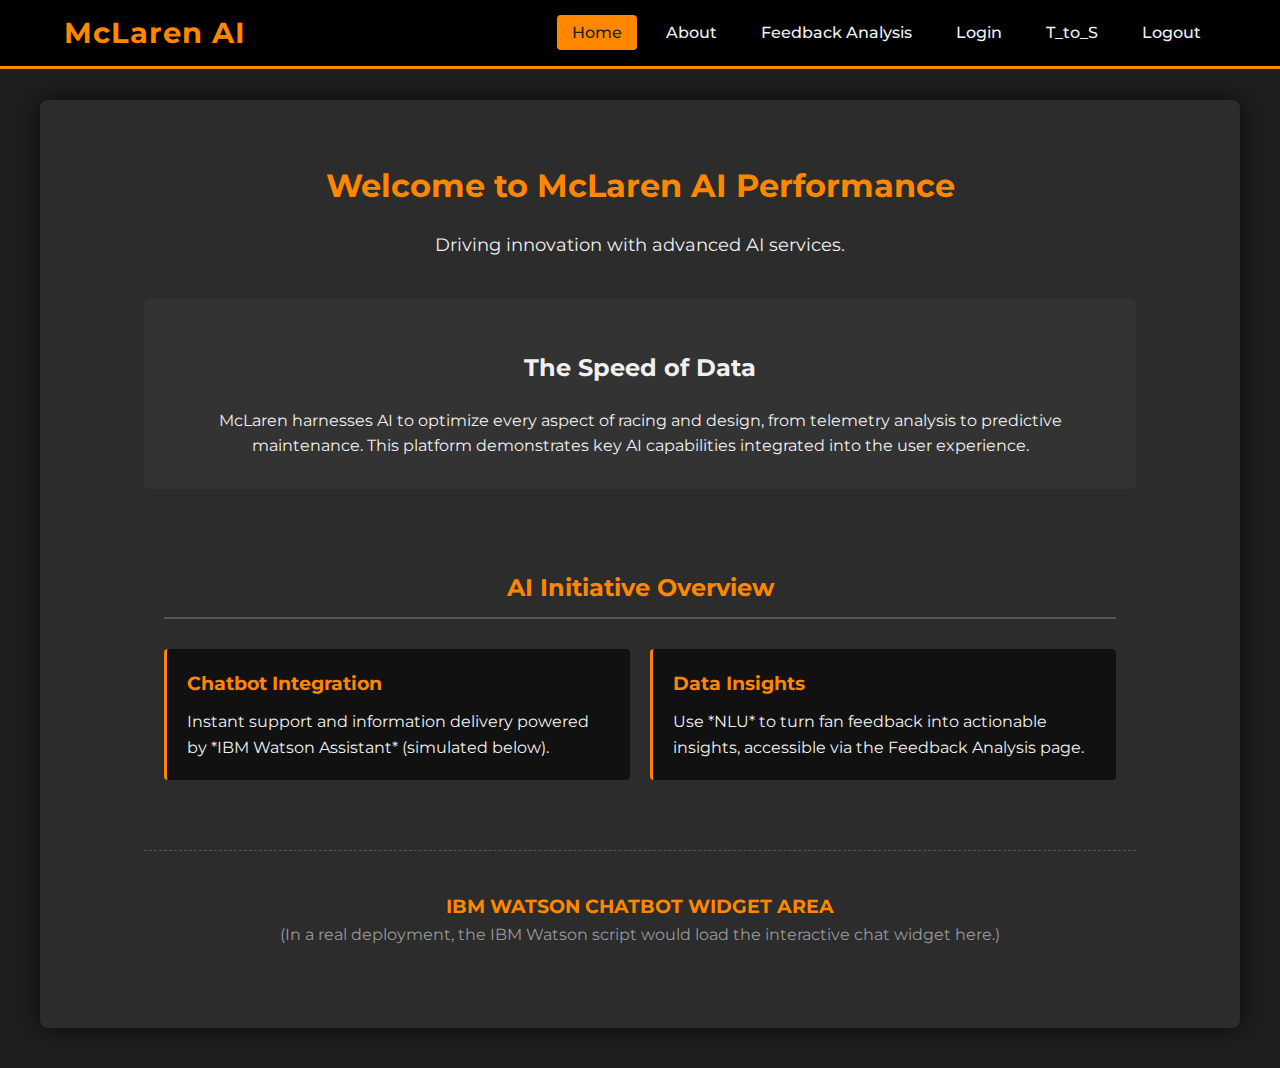
<file: index.html>
<!DOCTYPE html>
<html lang="en">
<head>
    <meta charset="UTF-8">
    <meta name="viewport" content="width=device-width, initial-scale=1.0">
    <title>McLaren AI Services - Home</title>
    <link rel="stylesheet" href="style.css">
    <link href="https://fonts.googleapis.com/css2?family=Montserrat:wght@400;700&display=swap" rel="stylesheet">
</head>
<body>

    <header>
        <div class="logo">McLaren AI</div>
        <nav>
            <a href="index.html" class="active">Home</a>
            <a href="about.html">About</a>
            <a href="sentiment.html">Feedback Analysis</a>
            <a href="login.html">Login</a>
            <a href="text_to_speech.html">T_to_S</a>
            <a href="#">Logout</a>
        </nav>
    </header>

    <main class="container">
        <div style="padding: 40px;">
            <h1>Welcome to McLaren AI Performance</h1>
            <p style="text-align: center; font-size: 1.1em; margin-bottom: 40px;">Driving innovation with advanced AI services.</p>

            <section class="hero-section" style="text-align: center; background-color: #333; padding: 30px; border-radius: 6px; margin-bottom: 40px;">
                <h2 style="color: var(--mclaren-light);">The Speed of Data</h2>
                <p>McLaren harnesses AI to optimize every aspect of racing and design, from telemetry analysis to predictive maintenance. This platform demonstrates key AI capabilities integrated into the user experience.</p>
                
            </section>

            <section class="ai-features" style="padding: 20px;">
                <h2 style="border-bottom: 2px solid #555; padding-bottom: 10px; margin-bottom: 30px;">AI Initiative Overview</h2>
                <div style="display: flex; gap: 20px; flex-wrap: wrap; justify-content: center;">
                    <div style="flex: 1 1 300px; background-color: #111; padding: 20px; border-radius: 4px; border-left: 3px solid var(--mclaren-orange);">
                        <h3 style="color: var(--mclaren-orange); margin-bottom: 10px;">Chatbot Integration</h3>
                        <p>Instant support and information delivery powered by *IBM Watson Assistant* (simulated below).</p>
                    </div>
                     <div style="flex: 1 1 300px; background-color: #111; padding: 20px; border-radius: 4px; border-left: 3px solid var(--mclaren-orange);">
                        <h3 style="color: var(--mclaren-orange); margin-bottom: 10px;">Data Insights</h3>
                        <p>Use *NLU* to turn fan feedback into actionable insights, accessible via the Feedback Analysis page.</p>
                    </div>
                </div>
            </section>

            <!-- WATSON CHATBOT PLACEHOLDER -->
            <div class="chatbot-info" style="text-align: center; padding: 40px; border-top: 1px dashed #555; margin-top: 50px;">
                <p style="color: var(--mclaren-orange); font-weight: bold; font-size: 1.2em;">IBM WATSON CHATBOT WIDGET AREA</p>
                <p style="color: #999;">(In a real deployment, the IBM Watson script would load the interactive chat widget here.)</p>
            </div>
        </div>
    </main>

    <script src="script.js"></script> 
</body>
</html>
</file>
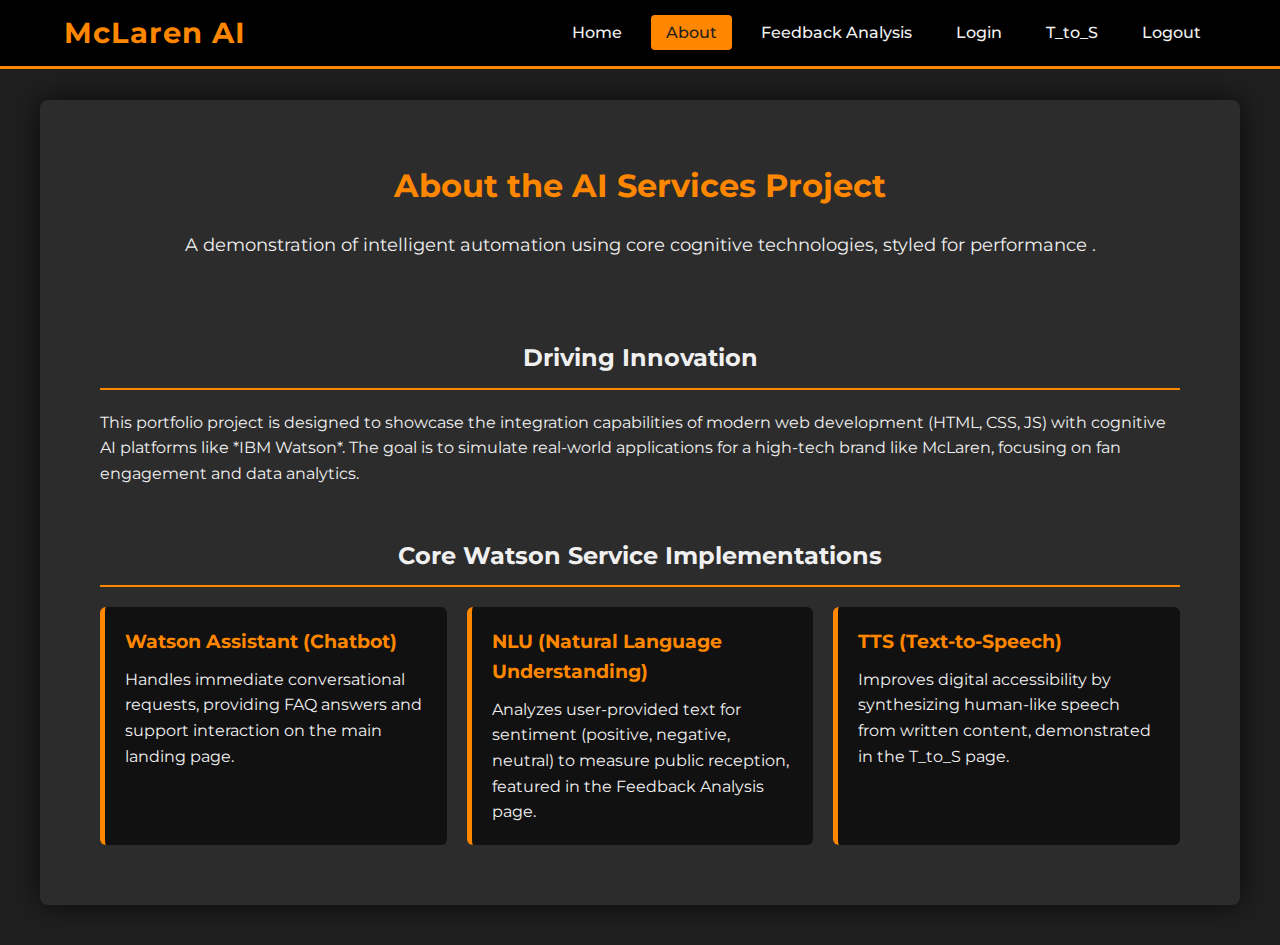
<file: about.html>
<!DOCTYPE html>
<html lang="en">
<head>
    <meta charset="UTF-8">
    <meta name="viewport" content="width=device-width, initial-scale=1.0">
    <title>McLaren AI Services - About</title>
    <link rel="stylesheet" href="style.css">
    <link href="https://fonts.googleapis.com/css2?family=Montserrat:wght@400;700&display=swap" rel="stylesheet">
</head>
<body>

    <header>
        <div class="logo">McLaren AI</div>
        <nav>
            <a href="index.html">Home</a>
            <a href="about.html" class="active">About</a>
            <a href="sentiment.html">Feedback Analysis</a>
            <a href="login.html">Login</a>
            <a href="text_to_speech.html">T_to_S</a>
            <a href="#">Logout</a>
        </nav>
    </header>

    <main class="container" style="padding: 40px;">
        <h1>About the AI Services Project</h1>
        <p style="text-align: center; margin-bottom: 40px; font-size: 1.1em;">A demonstration of intelligent automation using core cognitive technologies, styled for performance .</p>

        <section class="project-details" style="padding: 20px;">
            <h2 style="color: #F0F0F0; border-bottom: 2px solid var(--mclaren-orange); padding-bottom: 10px;">Driving Innovation</h2>
            <p style="margin-bottom: 30px;">This portfolio project is designed to showcase the integration capabilities of modern web development (HTML, CSS, JS) with cognitive AI platforms like *IBM Watson*. The goal is to simulate real-world applications for a high-tech brand like McLaren, focusing on fan engagement and data analytics.</p>
            
            <h2 style="color: #F0F0F0; border-bottom: 2px solid var(--mclaren-orange); padding-bottom: 10px; margin-top: 30px;">Core Watson Service Implementations</h2>

            <div class="service-list" style="display: grid; grid-template-columns: repeat(auto-fit, minmax(300px, 1fr)); gap: 20px;">
                
                <div class="service-card" style="background-color: #111; padding: 20px; border-radius: 6px; border-left: 5px solid var(--mclaren-orange);">
                    <h3 style="color: var(--mclaren-orange); margin-bottom: 10px;">Watson Assistant (Chatbot)</h3>
                    <p>Handles immediate conversational requests, providing FAQ answers and support interaction on the main landing page.</p>
                </div>

                <div class="service-card" style="background-color: #111; padding: 20px; border-radius: 6px; border-left: 5px solid var(--mclaren-orange);">
                    <h3 style="color: var(--mclaren-orange); margin-bottom: 10px;">NLU (Natural Language Understanding)</h3>
                    <p>Analyzes user-provided text for sentiment (positive, negative, neutral) to measure public reception, featured in the Feedback Analysis page.</p>
                </div>

                <div class="service-card" style="background-color: #111; padding: 20px; border-radius: 6px; border-left: 5px solid var(--mclaren-orange);">
                    <h3 style="color: var(--mclaren-orange); margin-bottom: 10px;">TTS (Text-to-Speech)</h3>
                    <p>Improves digital accessibility by synthesizing human-like speech from written content, demonstrated in the T_to_S page.</p>
                </div>

            </div>
        </section>
        
    </main>

    <script src="script.js"></script> 
</body>
</html>
</file>
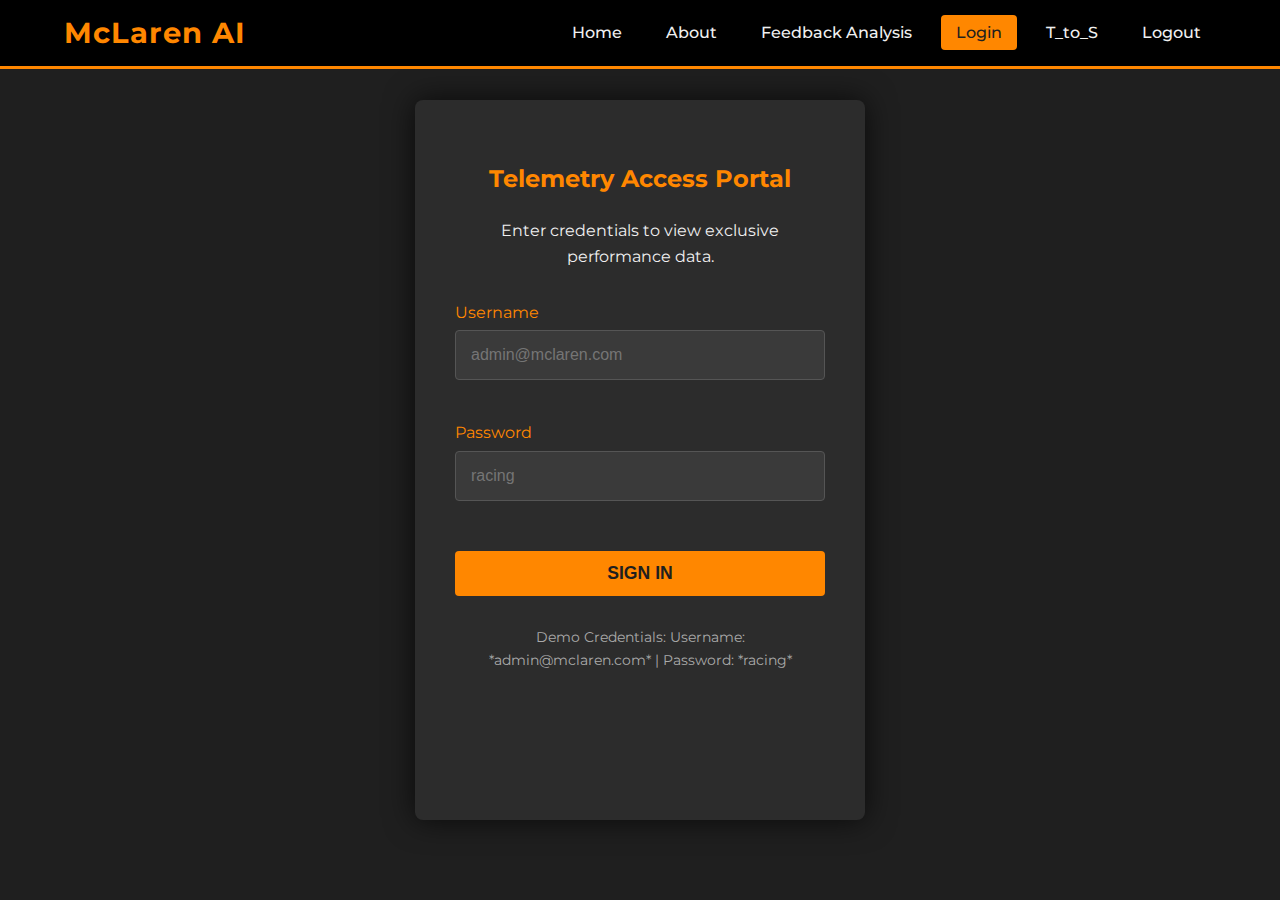
<file: login.html>
<!DOCTYPE html>
<html lang="en">
<head>
    <meta charset="UTF-8">
    <meta name="viewport" content="width=device-width, initial-scale=1.0">
    <title>McLaren AI Services - Login</title>
    <link rel="stylesheet" href="style.css">
    <link href="https://fonts.googleapis.com/css2?family=Montserrat:wght@400;700&display=swap" rel="stylesheet">
</head>
<body>

    <header>
        <div class="logo">McLaren AI</div>
        <nav>
            <a href="index.html">Home</a>
            <a href="about.html">About</a>
            <a href="sentiment.html">Feedback Analysis</a>
            <a href="login.html" class="active">Login</a>
            <a href="text_to_speech.html">T_to_S</a>
            <a href="#">Logout</a>
        </nav>
    </header>

    <main class="container" style="padding: 40px; max-width: 450px;">
        <h2>Telemetry Access Portal</h2>
        <p style="text-align: center; margin-bottom: 30px;">Enter credentials to view exclusive performance data.</p>

        <form id="loginForm" onsubmit="return validateLogin(event)">
            <div class="form-group" style="margin-bottom: 20px;">
                <label for="username" style="display: block; margin-bottom: 5px; color: var(--mclaren-orange);">Username</label>
                <input type="text" id="username" name="username" placeholder="admin@mclaren.com" required>
            </div>
            
            <div class="form-group" style="margin-bottom: 30px;">
                <label for="password" style="display: block; margin-bottom: 5px; color: var(--mclaren-orange);">Password</label>
                <input type="password" id="password" name="password" placeholder="racing" required>
            </div>

            <button type="submit" style="width: 100%;">Sign In</button>
            
            <p id="loginMessage" style="color: red; text-align: center; margin-top: 20px; font-weight: bold;"></p>

            <div style="text-align: center; margin-top: 30px; font-size: 0.9em; color: #aaa;">
                <p>Demo Credentials: Username: *admin@mclaren.com* | Password: *racing*</p>
            </div>
        </form>
        
    </main>

    <script src="script.js"></script>
</body>
</html>
</file>
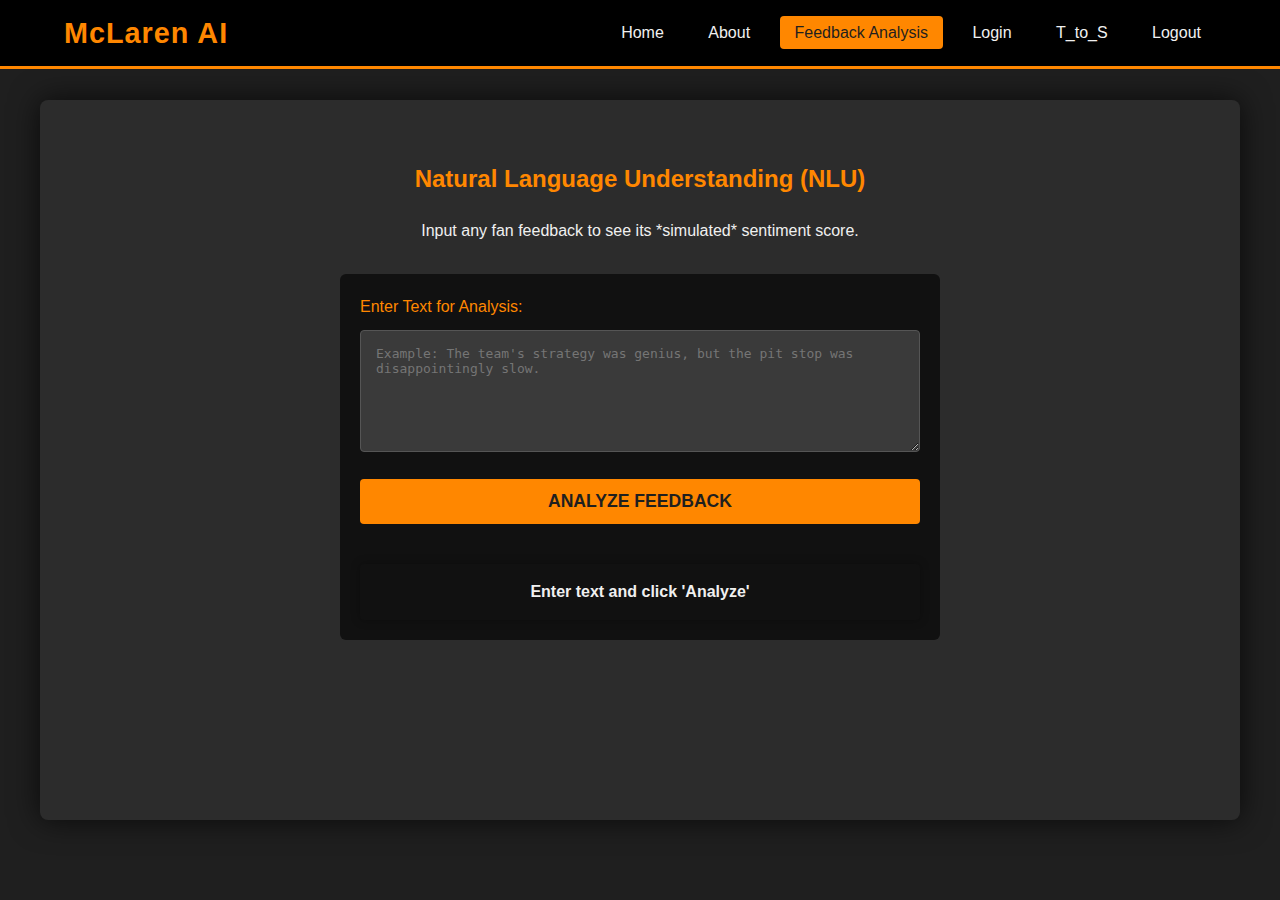
<file: sentiment.html>
<!DOCTYPE html>
<html lang="en">
<head>
    <meta charset="UTF-8">
    <meta name="viewport" content="width=device-width, initial-scale=1.0">
    <title>McLaren AI - Feedback Analysis</title>
    <link rel="stylesheet" href="style.css">
</head>
<body>

    <header>
        <div class="logo">McLaren AI</div>
        <nav>
            <a href="index.html">Home</a>
            <a href="about.html">About</a>
            <a href="sentiment.html" class="active">Feedback Analysis</a>
            <a href="login.html">Login</a>
            <a href="text_to_speech.html">T_to_S</a>
            <a href="#">Logout</a>
        </nav>
    </header>

    <main class="container" style="padding: 40px;">
        <h2>Natural Language Understanding (NLU)</h2>
        <p style="text-align: center; margin-bottom: 30px;">Input any fan feedback to see its *simulated* sentiment score.</p>

        <section class="nlu-tool" style="max-width: 600px; margin: 0 auto; padding: 20px; background-color: #111; border-radius: 6px;">
            <label for="feedbackText" style="display: block; margin-bottom: 10px; color: var(--mclaren-orange);">Enter Text for Analysis:</label>
            <textarea id="feedbackText" placeholder="Example: The team's strategy was genius, but the pit stop was disappointingly slow." rows="6"></textarea>
            <button onclick="analyzeSentiment()" style="width: 100%; margin-bottom: 20px;">Analyze Feedback</button>
            <div id="sentimentResult">Enter text and click 'Analyze'</div>
        </section>
        
    </main>

    <script>
        /*
         * analyzeSentiment() - Client-side simulation of NLU sentiment analysis.
         * Detects keywords to mock positive, negative, and neutral scores.
         */
        function analyzeSentiment() {
            const text = document.getElementById('feedbackText').value;
            const resultDiv = document.getElementById('sentimentResult');
            const lowerText = text.toLowerCase();

            if (text.trim() === "") {
                resultDiv.innerHTML = 'Please enter some text to analyze.';
                resultDiv.className = 'neutral';
                return;
            }

            // Simple Keyword-based Sentiment Logic
            let sentiment = 'NEUTRAL';
            let score = 0.0;
            
            // Keywords that signal positive sentiment
            const positiveKeywords = ['great', 'fantastic', 'excellent', 'thrilling', 'genius', 'perfect', 'love', 'amazing', 'best'];
            // Keywords that signal negative sentiment
            const negativeKeywords = ['bad', 'slow', 'issue', 'disappointed', 'terrible', 'fail', 'mistake', 'poor', 'worst'];
            
            let posCount = positiveKeywords.filter(k => lowerText.includes(k)).length;
            let negCount = negativeKeywords.filter(k => lowerText.includes(k)).length;
            
            if (posCount > negCount) {
                sentiment = 'POSITIVE';
                // Random score between 0.6 and 0.99
                score = (Math.random() * (0.99 - 0.6)) + 0.6; 
                resultDiv.className = 'positive';
            } else if (negCount > posCount) {
                sentiment = 'NEGATIVE';
                // Random score between -0.99 and -0.6
                score = (Math.random() * (0.99 - 0.6)) + 0.6; 
                score = -score; // Make it negative
                resultDiv.className = 'negative';
            } else {
                sentiment = 'NEUTRAL';
                // Random score between -0.2 and 0.2
                score = (Math.random() * 0.4) - 0.2; 
                resultDiv.className = 'neutral';
            }

            resultDiv.innerHTML = `Sentiment: ${sentiment} (Score: ${score.toFixed(2)})`;
        }
    </script>
    <script src="script.js"></script>
</body>
</html>
</file>
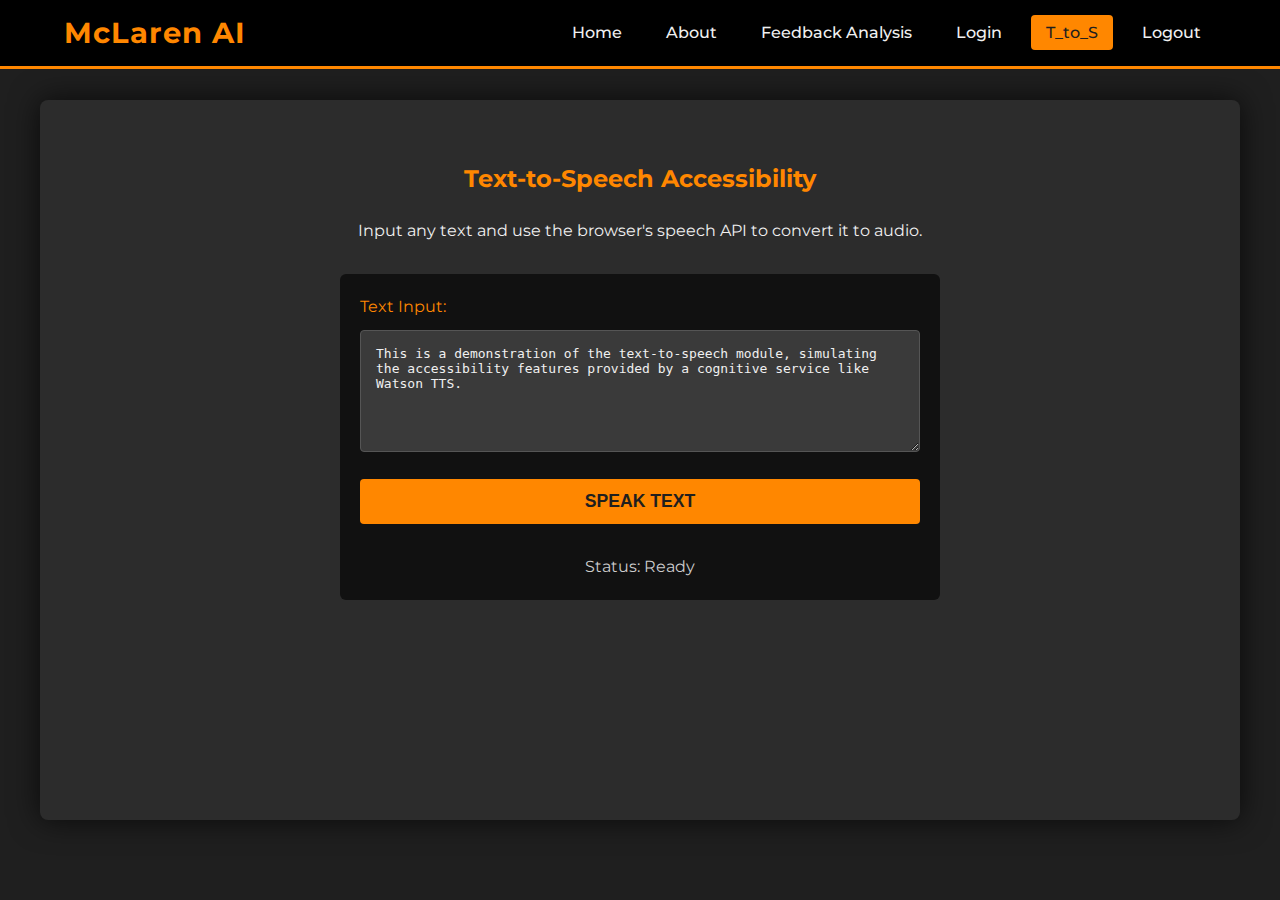
<file: text_to_speech.html>
<!DOCTYPE html>
<html lang="en">
<head>
    <meta charset="UTF-8">
    <meta name="viewport" content="width=device-width, initial-scale=1.0">
    <title>McLaren AI - Text-to-Speech</title>
    <link rel="stylesheet" href="style.css">
    <link href="https://fonts.googleapis.com/css2?family=Montserrat:wght@400;700&display=swap" rel="stylesheet">
</head>
<body>

    <header>
        <div class="logo">McLaren AI</div>
        <nav>
            <a href="index.html">Home</a>
            <a href="about.html">About</a>
            <a href="sentiment.html">Feedback Analysis</a>
            <a href="login.html">Login</a>
            <a href="text_to_speech.html" class="active">T_to_S</a>
            <a href="#">Logout</a>
        </nav>
    </header>

    <main class="container" style="padding: 40px;">
        <h2>Text-to-Speech Accessibility</h2>
        <p style="text-align: center; margin-bottom: 30px;">Input any text and use the browser's speech API to convert it to audio.</p>

        <section class="tts-tool" style="max-width: 600px; margin: 0 auto; padding: 20px; background-color: #111; border-radius: 6px;">
            <label for="ttsText" style="display: block; margin-bottom: 10px; color: var(--mclaren-orange);">Text Input:</label>
            <textarea id="ttsText" placeholder="Enter text to be read aloud..." rows="6">This is a demonstration of the text-to-speech module, simulating the accessibility features provided by a cognitive service like Watson TTS.</textarea>
            <button onclick="speakText()" style="width: 100%; margin-bottom: 20px;">Speak Text</button>
            <div id="ttsStatus" style="margin-top: 10px; text-align: center; color: #ccc;">Status: Ready</div>
        </section>
        
    </main>

    <script src="script.js"></script>
</body>
</html>
</file>
<file: style.css>
/*
 * style.css
 * McLaren AI Services Website Core Stylesheet
 * Uses Papaya Orange accent and dark mode aesthetic.
 */

:root {
    --mclaren-orange: #FF8700; /* Papaya Orange */
    --mclaren-dark: #1F1F1F;  /* Dark Gray/Black */
    --mclaren-light: #F0F0F0; /* Off-White/Light Gray */
    --font-stack: 'Montserrat', sans-serif;
}

/* Global Reset and Body Styling */
* {
    box-sizing: border-box;
    margin: 0;
    padding: 0;
}

body {
    font-family: var(--font-stack);
    background-color: var(--mclaren-dark);
    color: var(--mclaren-light);
    line-height: 1.6;
    padding-top: 60px; /* Space for fixed header */
}

/* --- Header and Navigation --- */
header {
    background-color: #000000;
    color: var(--mclaren-light);
    padding: 10px 5%;
    display: flex;
    justify-content: space-between;
    align-items: center;
    position: fixed;
    width: 100%;
    top: 0;
    z-index: 1000;
    border-bottom: 3px solid var(--mclaren-orange);
}

.logo {
    font-size: 1.8em;
    font-weight: bold;
    color: var(--mclaren-orange);
    letter-spacing: 1px;
}

nav a {
    color: var(--mclaren-light);
    text-decoration: none;
    padding: 8px 15px;
    margin-left: 10px;
    transition: color 0.3s, background-color 0.3s, border-radius 0.3s;
    font-weight: 500;
}

nav a:hover, nav a.active {
    color: var(--mclaren-dark);
    background-color: var(--mclaren-orange);
    border-radius: 4px;
}

/* --- Main Content Layout --- */
.container {
    max-width: 1200px;
    margin: 40px auto;
    padding: 0 5%;
    background-color: #2c2c2c; /* Slightly lighter inner background */
    border-radius: 8px;
    box-shadow: 0 0 30px rgba(0, 0, 0, 0.7);
    min-height: 80vh;
}

h1, h2 {
    color: var(--mclaren-orange);
    text-align: center;
    padding-top: 20px;
    margin-bottom: 20px;
}

/* --- Forms and Interactive Elements --- */
textarea, input[type="text"], input[type="password"] {
    width: 100%;
    padding: 15px;
    margin-bottom: 20px;
    border: 1px solid #555;
    background-color: #3a3a3a;
    color: var(--mclaren-light);
    border-radius: 4px;
    font-size: 1em;
    transition: border-color 0.3s;
}

textarea:focus, input:focus {
    border-color: var(--mclaren-orange);
    outline: none;
}

button {
    background-color: var(--mclaren-orange);
    color: var(--mclaren-dark);
    padding: 12px 25px;
    border: none;
    border-radius: 4px;
    cursor: pointer;
    font-size: 1.1em;
    font-weight: bold;
    transition: background-color 0.3s, transform 0.1s;
    text-transform: uppercase;
}

button:hover {
    background-color: #e67d00;
    transform: translateY(-2px);
}
button:active {
    transform: translateY(0);
}


/* --- Sentiment Result Styling --- */
#sentimentResult {
    margin-top: 20px;
    padding: 15px;
    border-radius: 4px;
    font-weight: bold;
    text-align: center;
    box-shadow: 0 0 10px rgba(0, 0, 0, 0.3);
}

.positive {
    background-color: #28a745; /* Green */
}

.negative {
    background-color: #dc3545; /* Red */
}

.neutral {
    background-color: #ffc107; /* Yellow */
    color: var(--mclaren-dark);
}

/* --- Utility/Message Boxes --- */
.message-box {
    position: fixed; 
    top: 70px; 
    right: 20px; 
    background-color: var(--mclaren-orange); 
    color: var(--mclaren-dark);
    padding: 10px 20px; 
    border-radius: 4px; 
    font-weight: bold;
    z-index: 1001;
    box-shadow: 0 4px 8px rgba(0,0,0,0.5);
    transition: opacity 0.3s;
}

/* --- Responsive Design --- */
@media (max-width: 768px) {
    header {
        flex-direction: column;
        padding-bottom: 10px;
    }
    nav {
        margin-top: 10px;
        display: flex;
        flex-wrap: wrap;
        justify-content: center;
    }
    nav a {
        margin: 5px;
        padding: 5px 10px;
        font-size: 0.9em;
    }
    .container {
        margin: 20px auto;
        padding: 0 20px;
    }
}
</file>
